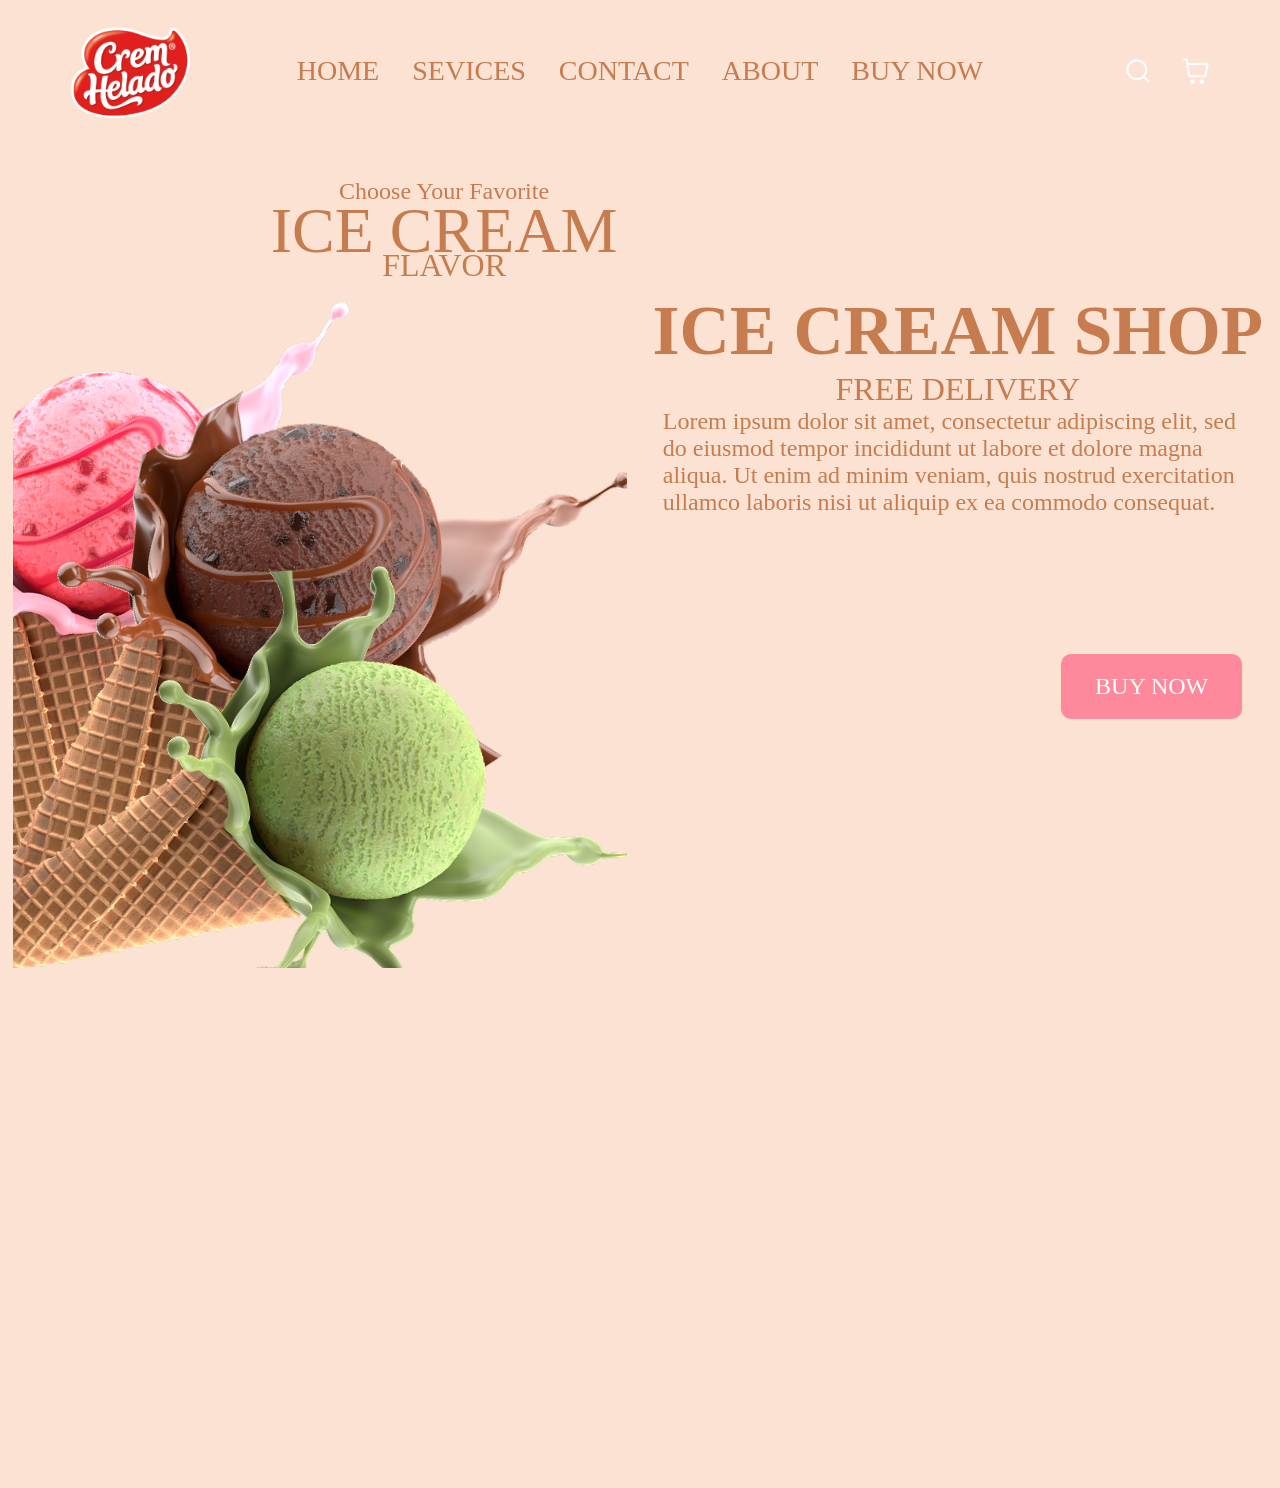
<file: index.html>
<!DOCTYPE html>
<html lang="en">
<head>
    <meta charset="UTF-8">
    <meta name="viewport" content="width=device-width, initial-scale=1.0">
    <link rel="stylesheet" href="src/css/ice-cream.css">
    <title>Home Ice Cream</title>
</head>
<body>

    <header>
        <div class="img"><img src="src/storage/img/logo-crem-helado-v2.png" alt="logo"></div>
        <nav>
            <ul>
                <li><a href="#">HOME</a></li>
                <li><a href="#">SEVICES</a></li>
                <li><a href="#">CONTACT</a></li>
                <li><a href="#">ABOUT</a></li>
                <li><a href="#">BUY NOW</a></li>
            </ul>
        </nav>
        <div class="option">
            <img src="src/storage/img/Frame 7.png" alt="Search">
            <img src="src/storage/img/Frame 10.png" alt="Cart">
        </div>
    </header>

    <main>
        <section class="section_product">
            <article>
                <p>Choose Your Favorite</p>
                <p>ICE CREAM</p>
                <p>FLAVOR</p>
            </article>
            <img src="src/storage/img/IceCream (3).png" alt="ice-cream1">
            <img src="src/storage/img/IceCream (2) (2).png" alt="ice-cream2">
            <img src="src/storage/img/IceCream (1) (1).png" alt="ice-cream2">
        </section>

        <section class="section_main_content">
            <article>
                <h1>ICE CREAM SHOP</h1>
                <p>FREE DELIVERY</p>
                <p>Lorem ipsum dolor sit amet, consectetur adipiscing elit, sed do eiusmod tempor incididunt ut labore et dolore magna aliqua. Ut enim ad minim veniam, quis nostrud exercitation ullamco laboris nisi ut aliquip 
                    ex ea commodo consequat. 
                </p>
            </article>
                <a href="#">BUY NOW</a>
        </section>
    </main>
</body>
</html>
</file>
<file: src/css/ice-cream.css>
@import url(variables.css);
*{
    padding: 0;
    margin: 0;
    box-sizing: border-box;
}
body{
    background-color: var(--color-2);
    padding: 0 1%;
}

header{
    display: grid;
    grid-template-columns: repeat(10, 1fr);
    column-gap: 2%;
    padding-top: 23px;
    grid-template-areas:"logo logo menu menu menu menu menu menu option option "  
                        "pre pre pre pre pre info info info info info "
}

header .img{
    grid-area: logo;
    display: flex;
    justify-content: center;
    align-items: center;
}

header .img img{
    width: 158px;
    height: 95px;
    object-fit: contain;
}

header nav{
    grid-area: menu;
    display: flex;
    justify-content: center;
    align-items: center;
}

header nav ul{
    display: flex;
    flex-direction: row;
    gap:33px;
}

header nav ul li{
    list-style: none;
}

header nav ul li a{
    text-decoration: none;
    color: var(--color-1);
    font-family: "Inter_28pt-SemiBold";
    font-size: 28px;
}

header .option{
    grid-area: option;
    display: flex;
    justify-content: flex-end;
    align-items: center;
    gap:11%;
    padding-right: 25%;
}

header .option img{
    object-fit: cover;
}

main{
    display: grid;
    grid-template-columns: repeat(2, 1fr);
    grid-template-rows: 165% 1fr;
    column-gap: 2%;
    grid-template-areas:"product content";
    padding-top: 4%; 
}

main .section_product{
    grid-area: product;
    position: relative;
    overflow: hidden;
    height: 800px;
}

main .section_product article{
    display: flex;
    position: absolute;
    top: 0; 
    right: 0;
    flex-direction: column;
    align-items: center;
    color: var(--color-1);
    padding: 10px;
}

main .section_product article p:nth-child(1){   
    font-family: "SeaweedScript-Regular";
    font-size: 24px;
}

main .section_product article p:nth-child(2){    
    font-family: "Lalezar-Regular";
    font-size: 64px;
    line-height: 80%;
    
}

main .section_product article p:nth-child(3){    
    font-family: "Lalezar-Regular";
    font-size: 32px;
    line-height: 60%;
}

main .section_product img{
    position: absolute;
}

main .section_product > img:nth-child(2){   
    bottom: 0;
    left: -140px;
    transform: rotate(32.69deg);
    z-index: 1;
}

main .section_product > img:nth-child(3){    
    bottom: -100px;
    left: 15px;
    transform: rotate(57.18deg); 
    z-index: 1;
}

main .section_product > img:nth-child(4){    
    bottom: -235px;
    left: 10px;
    transform: rotate(85.74deg);
    z-index: 2;
}

main .section_main_content{
    grid-area: content;
    display: flex;
    position: relative;
    flex-direction: column;
    align-items: flex-start;}
    


 main .section_main_content article{
    display: flex;
    flex-direction: column;
    align-items: center;
    justify-content: center;
    padding-top: 123px;
    color: var(--color-1);
} 

 main .section_main_content article h1{
    font-family: "Inter_28pt-SemiBold";
    font-size: 69.56px;
}


main .section_main_content article p:nth-child(2){
    font-family: "Lalezar-Regular";
    font-size: 32px;
}


main .section_main_content p:nth-child(3){
    font-family: "Inder-Regular";
    font-size: 24px;
    width: 610px; 
    padding-left: 10px;
}

main .section_main_content a{
    grid-area: content;
    position: absolute;
    top: 486px;
    right: 25px;
    background-color: #FF899C;
    color: #FFFFFF;
    font-family: "Inder-Regular";
    font-size: 24px;
    padding: 19px 34px;
    border-radius: 10px;
    text-decoration: none;
}
</file>
